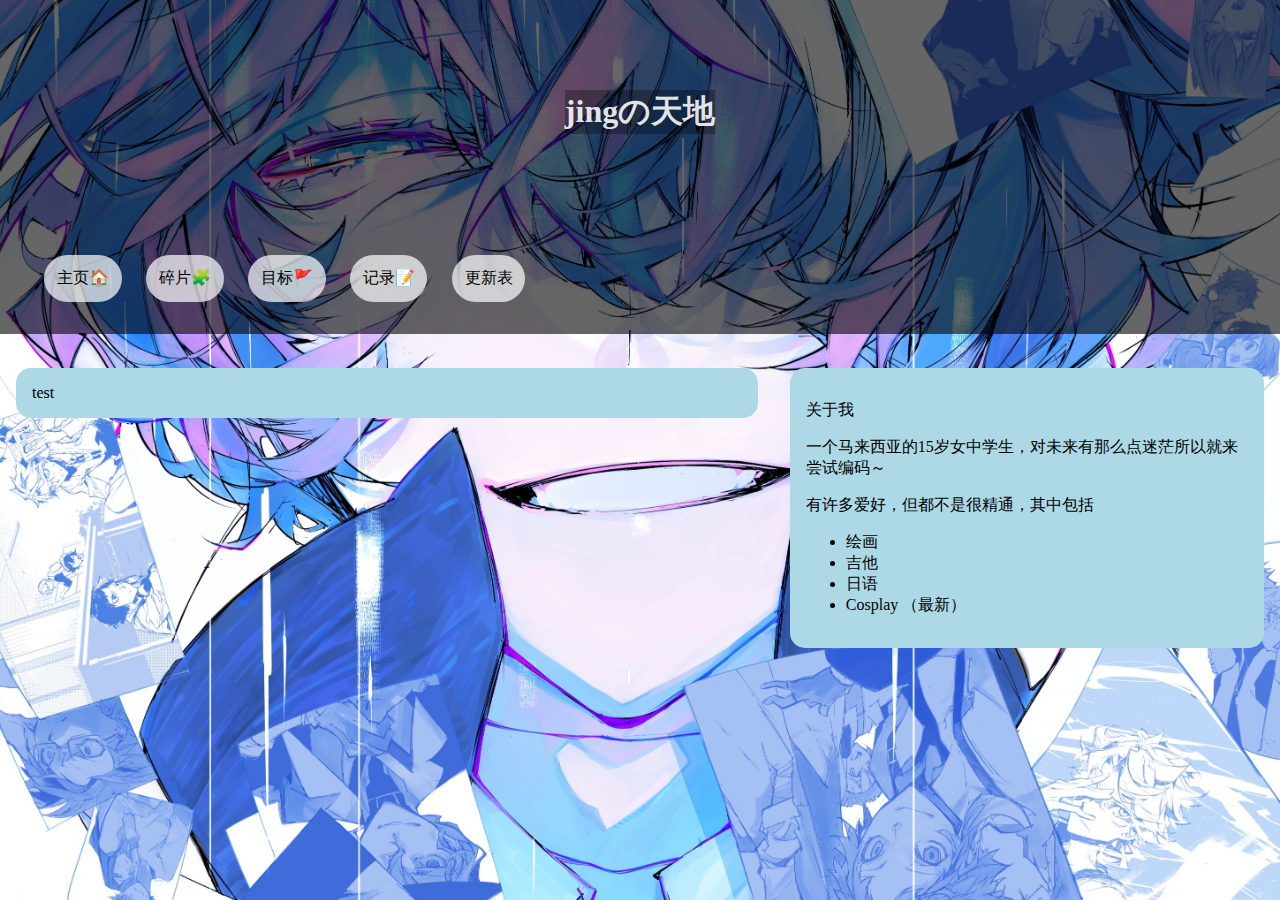
<file: index.html>
<!DOCTYPE html>
<html lang="en">

<head>
	<meta charset="utf-8" />
    <meta name="viewport" content="width=device-width, initial-scale=1.0" />
    <title>JING</title>
    <link href="style.css" rel="stylesheet"/>
</head>

<body>

<div id="header">
	<div class="blacklayer">
		<div>
			<h1 class="title">jingの天地</h1>
		<nav class="nav">
			<a class="nav-item" href="index.html">主页🏠</a> <!--index.html-->
			<a class="nav-item" href="piecepg.html">碎片🧩</a> <!--piecepg-->
			<a class="nav-item" href="goalpg.html">目标🚩</a> <!--goalpg-->
			<a class="nav-item" href="recpg.html">记录📝</a> <!--recpg-->
			<a class="nav-item" href="updatepg.html">更新表</a><!--updatepg-->
		</nav>
		</div>
	</div>
</div>

<br>

<div class="contentcontainer">
	<div class="contentbigparent">
		<div class="contentbig">
			test
		</div>
	</div>
	<div class="contentsmall">
		<p>关于我</p>
		<p>一个马来西亚的15岁女中学生，对未来有那么点迷茫所以就来尝试编码～</p>
		<p>有许多爱好，但都不是很精通，其中包括</p>
		<ul>
			<li>绘画</li>
			<li>吉他</li>
			<li>日语</li>
			<li>Cosplay （最新）</li>
		</ul>
	</div>
</div>

</body>

<footer>
	
</footer>

</html>
</file>
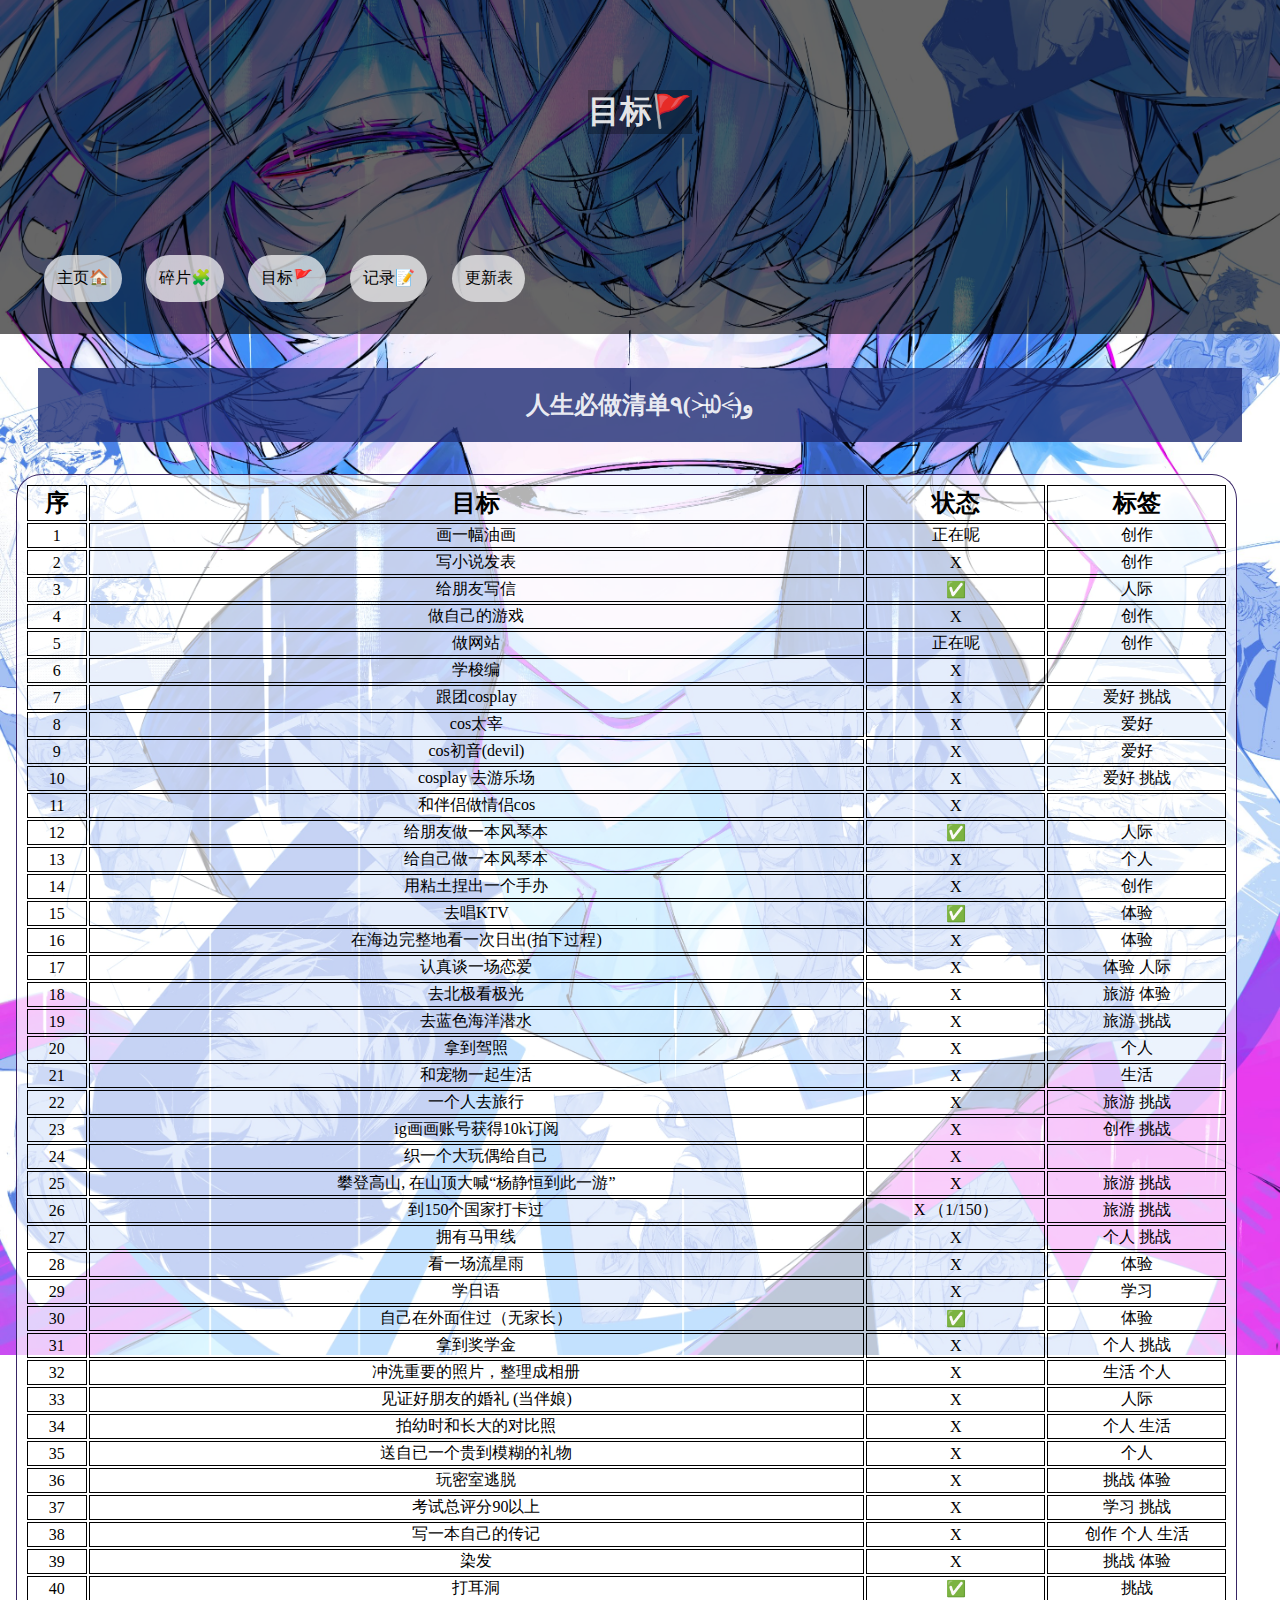
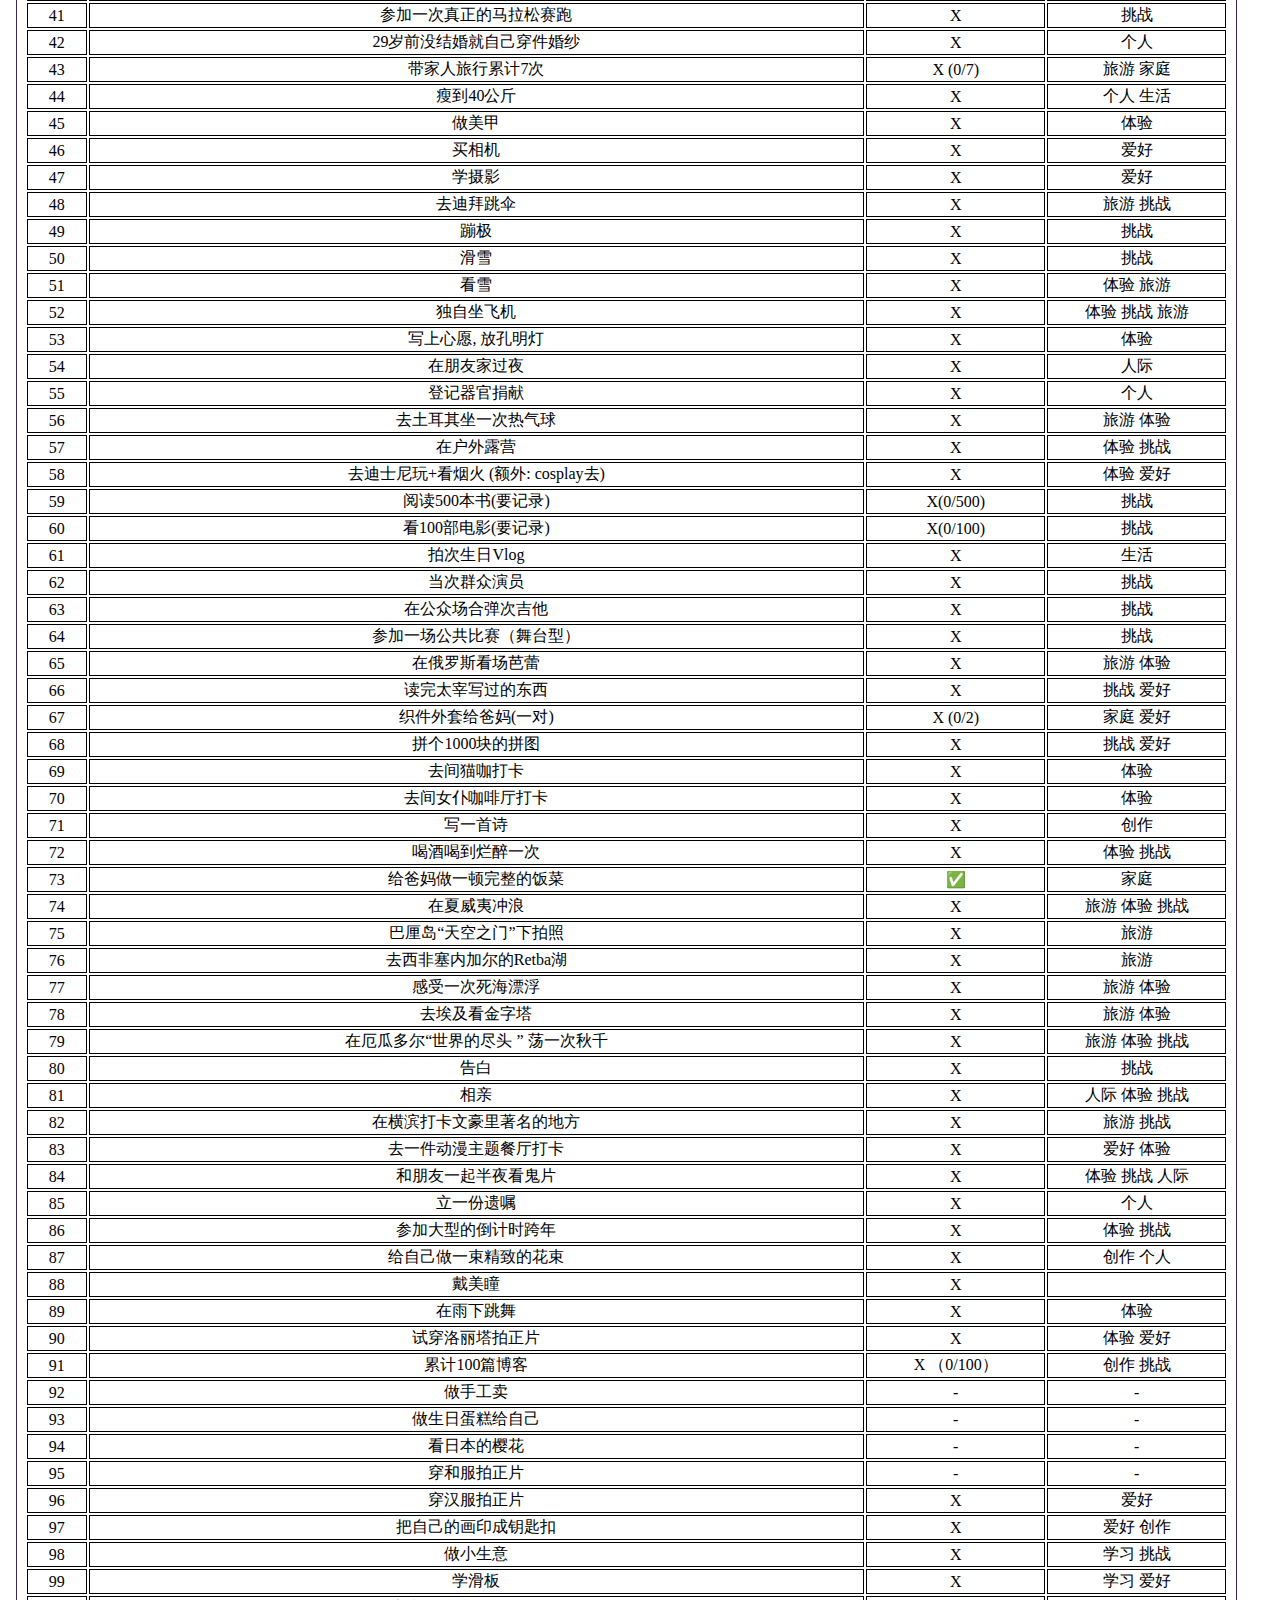
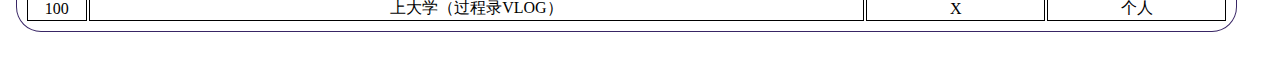
<file: goalpg.html>
<!DOCTYPE html>

<html lang="en">

<head>
	<meta charset="utf-8" />
    <meta name="viewport" content="width=device-width, initial-scale=1.0" />
    <title>JING</title>
    <link href="style.css" rel="stylesheet"/>
</head>

<body>

<div id="header">
	<div class="blacklayer">
		<div>
			<h1 class="title">目标🚩</h1>
		<nav class="nav">
			<a class="nav-item" href="index.html">主页🏠</a> <!--index.html-->
			<a class="nav-item" href="piecepg.html">碎片🧩</a> <!--piecepg-->
			<a class="nav-item" href="goalpg.html">目标🚩</a> <!--goalpg-->
			<a class="nav-item" href="recpg.html">记录📝</a> <!--recpg-->
			<a class="nav-item" href="updatepg.html">更新表</a><!--updatepg-->
		</nav>
		</div>
	</div>
</div>

<br>

<div class="index">
	<div>
		<h2 class="t2" >人生必做清单٩(˃̶͈̀௰˂̶͈́)و</h2>
	</div>
</div>
<div class="post-box table">
	<table>
	  <tr>
	  	<th class="numrow">序</th>
	    <th class="mubiao">目标</th>
	    <th class="zhuangtai">状态</th>
	    <th class="biaoqian">标签</th>
	  </tr>
	  <tr>
	  	<td class="numrow">1</th>
	    <td class="mubiao">画一幅油画</td>
	    <td class="zhuangtai">正在呢</td>
	    <td class="biaoqian">创作</td>
	  </tr>
	  <tr>
	  	<td class="numrow">2</th>
	    <td class="mubiao">写小说发表</td>
	    <td class="zhuangtai">X</td>
	    <td class="biaoqian">创作</td>
	  </tr>
	  <tr>
	  	<td class="numrow">3</th>
	    <td class="mubiao">给朋友写信</td>
	    <td class="zhuangtai">✅</td>
	    <td class="biaoqian">人际</td>
	  </tr>
	  <tr>
	  	<td class="numrow">4</th>
	    <td class="mubiao">做自己的游戏</td>
	    <td class="zhuangtai">X</td>
	    <td class="biaoqian">创作</td>
	  </tr>
	  <tr>
	  	<td class="numrow">5</th>
	    <td class="mubiao">做网站</td>
	    <td class="zhuangtai">正在呢</td>
	    <td class="biaoqian">创作</td>
	  </tr>
	  <tr>
	  	<td class="numrow">6</th>
	    <td class="mubiao">学梭编</th>
	    <td class="zhuangtai">X</th>
	    <td class="biaoqian"></th>
	  </tr>
	  <tr>
	  	<td class="numrow">7</th>
	    <td class="mubiao">跟团cosplay</td>
	    <td class="zhuangtai">X</td>
	    <td class="biaoqian">爱好 挑战</td>
	  </tr>
	  <tr>
	  	<td class="numrow">8</th>
	    <td class="mubiao">cos太宰</td>
	    <td class="zhuangtai">X</td>
	    <td class="biaoqian">爱好</td>
	  </tr>
	  <tr>
	  	<td class="numrow">9</th>
	    <td class="mubiao">cos初音(devil)</td>
	    <td class="zhuangtai">X</td>
	    <td class="biaoqian">爱好</td>
	  </tr>
	  <tr>
	  	<td class="numrow">10</th>
	    <td class="mubiao">cosplay 去游乐场</td>
	    <td class="zhuangtai">X</td>
	    <td class="biaoqian">爱好 挑战</td>
	  </tr>
	  <tr>
	  	<td class="numrow">11</th>
	    <td class="mubiao">和伴侣做情侣cos</td>
	    <td class="zhuangtai">X</td>
	    <td class="biaoqian"></td>
	  </tr>
	  <tr>
	  	<td class="numrow">12</th>
	    <td class="mubiao">给朋友做一本风琴本</th>
	    <td class="zhuangtai">✅</th>
	    <td class="biaoqian">人际</th>
	  </tr>
	  <tr>
	  	<td class="numrow">13</th>
	    <td class="mubiao">给自己做一本风琴本</td>
	    <td class="zhuangtai">X</td>
	    <td class="biaoqian">个人</td>
	  </tr>
	  <tr>
	  	<td class="numrow">14</th>
	    <td class="mubiao">用粘土捏出一个手办</td>
	    <td class="zhuangtai">X</td>
	    <td class="biaoqian">创作</td>
	  </tr>
	  <tr>
	  	<td class="numrow">15</th>
	    <td class="mubiao">去唱KTV</td>
	    <td class="zhuangtai">✅</td>
	    <td class="biaoqian">体验</td>
	  </tr>
	  <tr>
	  	<td class="numrow">16</th>
	    <td class="mubiao">在海边完整地看一次日出(拍下过程)</td>
	    <td class="zhuangtai">X</td>
	    <td class="biaoqian">体验</td>
	  </tr>
	  <tr>
	  	<td class="numrow">17</th>
	    <td class="mubiao">认真谈一场恋爱</td>
	    <td class="zhuangtai">X</td>
	    <td class="biaoqian">体验 人际</td>
	  </tr>
	  <tr>
	  	<td class="numrow">18</th>
	    <td class="mubiao">去北极看极光</th>
	    <td class="zhuangtai">X</th>
	    <td class="biaoqian">旅游 体验</th>
	  </tr>
	  <tr>
	  	<td class="numrow">19</th>
	    <td class="mubiao">去蓝色海洋潜水</td>
	    <td class="zhuangtai">X</td>
	    <td class="biaoqian">旅游 挑战</td>
	  </tr>
	  <tr>
	  	<td class="numrow">20</th>
	    <td class="mubiao">拿到驾照</td>
	    <td class="zhuangtai">X</td>
	    <td class="biaoqian">个人</td>
	  </tr>
	  <tr>
	  	<td class="numrow">21</th>
	    <td class="mubiao">和宠物一起生活</td>
	    <td class="zhuangtai">X</td>
	    <td class="biaoqian">生活</td>
	  </tr>
	  <tr>
	  	<td class="numrow">22</th>
	    <td class="mubiao">一个人去旅行</td>
	    <td class="zhuangtai">X</td>
	    <td class="biaoqian">旅游 挑战</td>
	  </tr>
	  <tr>
	  	<td class="numrow">23</th>
	    <td class="mubiao">ig画画账号获得10k订阅</td>
	    <td class="zhuangtai">X</td>
	    <td class="biaoqian">创作 挑战</td>
	  </tr>
	  <tr>
	  	<td class="numrow">24</th>
	    <td class="mubiao">织一个大玩偶给自己</th>
	    <td class="zhuangtai">X</th>
	    <td class="biaoqian"></th>
	  </tr>
	  <tr>
	  	<td class="numrow">25</th>
	    <td class="mubiao">攀登高山, 在山顶大喊“杨静恒到此一游”</td>
	    <td class="zhuangtai">X</td>
	    <td class="biaoqian">旅游 挑战</td>
	  </tr>
	  <tr>
	  	<td class="numrow">26</th>
	    <td class="mubiao">到150个国家打卡过</td>
	    <td class="zhuangtai">X （1/150）</td>
	    <td class="biaoqian">旅游 挑战</td>
	  </tr>
	  <tr>
	  	<td class="numrow">27</th>
	    <td class="mubiao">拥有马甲线</td>
	    <td class="zhuangtai">X</td>
	    <td class="biaoqian">个人 挑战</td>
	  </tr>
	  <tr>
	  	<td class="numrow">28</th>
	    <td class="mubiao">看一场流星雨</td>
	    <td class="zhuangtai">X</td>
	    <td class="biaoqian">体验</td>
	  </tr>
	  <tr>
	  	<td class="numrow">29</th>
	    <td class="mubiao">学日语</td>
	    <td class="zhuangtai">X</td>
	    <td class="biaoqian">学习</td>
	  </tr>
	  <tr>
	  	<td class="numrow">30</th>
	    <td class="mubiao">自己在外面住过（无家长）</th>
	    <td class="zhuangtai">✅</th>
	    <td class="biaoqian">体验</th>
	  </tr>
	  <tr>
	  	<td class="numrow">31</th>
	    <td class="mubiao">拿到奖学金</td>
	    <td class="zhuangtai">X</td>
	    <td class="biaoqian">个人 挑战</td>
	  </tr>
	  <tr>
	  	<td class="numrow">32</th>
	    <td class="mubiao">冲洗重要的照片，整理成相册</td>
	    <td class="zhuangtai">X</td>
	    <td class="biaoqian">生活 个人</td>
	  </tr>
	  <tr>
	  	<td class="numrow">33</th>
	    <td class="mubiao">见证好朋友的婚礼 (当伴娘)</td>
	    <td class="zhuangtai">X</td>
	    <td class="biaoqian">人际</td>
	  </tr>
	  <tr>
	  	<td class="numrow">34</th>
	    <td class="mubiao">拍幼时和长大的对比照</td>
	    <td class="zhuangtai">X</td>
	    <td class="biaoqian">个人 生活</td>
	  </tr>
	  <tr>
	  	<td class="numrow">35</th>
	    <td class="mubiao">送自已一个贵到模糊的礼物</td>
	    <td class="zhuangtai">X</td>
	    <td class="biaoqian">个人</td>
	  </tr>
	  <tr>
	  	<td class="numrow">36</th>
	    <td class="mubiao">玩密室逃脱</th>
	    <td class="zhuangtai">X</th>
	    <td class="biaoqian">挑战 体验</th>
	  </tr>
	  <tr>
	  	<td class="numrow">37</th>
	    <td class="mubiao">考试总评分90以上</td>
	    <td class="zhuangtai">X</td>
	    <td class="biaoqian">学习 挑战</td>
	  </tr>
	  <tr>
	  	<td class="numrow">38</th>
	    <td class="mubiao">写一本自己的传记</td>
	    <td class="zhuangtai">X</td>
	    <td class="biaoqian">创作 个人 生活</td>
	  </tr>
	  <tr>
	  	<td class="numrow">39</th>
	    <td class="mubiao">染发</td>
	    <td class="zhuangtai">X</td>
	    <td class="biaoqian">挑战 体验</td>
	  </tr>
	  <tr>
	  	<td class="numrow">40</th>
	    <td class="mubiao">打耳洞</td>
	    <td class="zhuangtai">✅</td>
	    <td class="biaoqian">挑战</td>
	  </tr>
	  <tr>
	  	<td class="numrow">41</th>
	    <td class="mubiao">参加一次真正的马拉松赛跑</td>
	    <td class="zhuangtai">X</td>
	    <td class="biaoqian">挑战</td>
	  </tr>
	  <tr>
	  	<td class="numrow">42</th>
	    <td class="mubiao">29岁前没结婚就自己穿件婚纱</td>
	    <td class="zhuangtai">X</td>
	    <td class="biaoqian">个人</td>
	  </tr>
	  <tr>
	  	<td class="numrow">43</th>
	    <td class="mubiao">带家人旅行累计7次</td>
	    <td class="zhuangtai">X (0/7)</td>
	    <td class="biaoqian">旅游 家庭</td>
	  </tr>
	  <tr>
	  	<td class="numrow">44</th>
	    <td class="mubiao">瘦到40公斤</td>
	    <td class="zhuangtai">X</td>
	    <td class="biaoqian">个人 生活</td>
	  </tr>
	  <tr>
	  	<td class="numrow">45</th>
	    <td class="mubiao">做美甲</td>
	    <td class="zhuangtai">X</td>
	    <td class="biaoqian">体验</td>
	  </tr>
	  <tr>
	  	<td class="numrow">46</th>
	    <td class="mubiao">买相机</th>
	    <td class="zhuangtai">X</th>
	    <td class="biaoqian">爱好</th>
	  </tr>
	  <tr>
	  	<td class="numrow">47</th>
	    <td class="mubiao">学摄影</td>
	    <td class="zhuangtai">X</td>
	    <td class="biaoqian">爱好</td>
	  </tr>
	  <tr>
	  	<td class="numrow">48</th>
	    <td class="mubiao">去迪拜跳伞</td>
	    <td class="zhuangtai">X</td>
	    <td class="biaoqian">旅游 挑战</td>
	  </tr>
	  <tr>
	  	<td class="numrow">49</th>
	    <td class="mubiao">蹦极</td>
	    <td class="zhuangtai">X</td>
	    <td class="biaoqian">挑战</td>
	  </tr>
	  <tr>
	  	<td class="numrow">50</th>
	    <td class="mubiao">滑雪</td>
	    <td class="zhuangtai">X</td>
	    <td class="biaoqian">挑战</td>
	  </tr>
	  <tr>
	  	<td class="numrow">51</th>
	    <td class="mubiao">看雪</td>
	    <td class="zhuangtai">X</td>
	    <td class="biaoqian">体验 旅游</td>
	  </tr>
	  <tr>
	  	<td class="numrow">52</th>
	    <td class="mubiao">独自坐飞机</th>
	    <td class="zhuangtai">X</th>
	    <td class="biaoqian">体验 挑战 旅游</th>
	  </tr>
	  <tr>
	  	<td class="numrow">53</th>
	    <td class="mubiao">写上心愿, 放孔明灯</td>
	    <td class="zhuangtai">X</td>
	    <td class="biaoqian">体验</td>
	  </tr>
	  <tr>
	  	<td class="numrow">54</th>
	    <td class="mubiao">在朋友家过夜</td>
	    <td class="zhuangtai">X</td>
	    <td class="biaoqian">人际</td>
	  </tr>
	  <tr>
	  	<td class="numrow">55</th>
	    <td class="mubiao">登记器官捐献</td>
	    <td class="zhuangtai">X</td>
	    <td class="biaoqian">个人</td>
	  </tr>
	  <tr>
	  	<td class="numrow">56</th>
	    <td class="mubiao">去土耳其坐一次热气球</td>
	    <td class="zhuangtai">X</td>
	    <td class="biaoqian">旅游 体验</td>
	  </tr>
	  <tr>
	  	<td class="numrow">57</th>
	    <td class="mubiao">在户外露营</td>
	    <td class="zhuangtai">X</td>
	    <td class="biaoqian">体验 挑战</td>
	  </tr>
	  <tr>
	  	<td class="numrow">58</th>
	    <td class="mubiao">去迪士尼玩+看烟火 (额外: cosplay去)</th>
	    <td class="zhuangtai">X</th>
	    <td class="biaoqian">体验 爱好</th>
	  </tr>
	  <tr>
	  	<td class="numrow">59</th>
	    <td class="mubiao">阅读500本书(要记录)</td>
	    <td class="zhuangtai">X(0/500)</td>
	    <td class="biaoqian">挑战</td>
	  </tr>
	  <tr>
	  	<td class="numrow">60</th>
	    <td class="mubiao">看100部电影(要记录)</td>
	    <td class="zhuangtai">X(0/100)</td>
	    <td class="biaoqian">挑战</td>
	  </tr>
	  <tr>
	  	<td class="numrow">61</th>
	    <td class="mubiao">拍次生日Vlog</td>
	    <td class="zhuangtai">X</td>
	    <td class="biaoqian">生活</td>
	  </tr>
	  <tr>
	  	<td class="numrow">62</th>
	    <td class="mubiao">当次群众演员</td>
	    <td class="zhuangtai">X</td>
	    <td class="biaoqian">挑战</td>
	  </tr>
	  <tr>
	  	<td class="numrow">63</th>
	    <td class="mubiao">在公众场合弹次吉他</td>
	    <td class="zhuangtai">X</td>
	    <td class="biaoqian">挑战</td>
	  </tr>
	  <tr>
	  	<td class="numrow">64</th>
	    <td class="mubiao">参加一场公共比赛（舞台型） </th>
	    <td class="zhuangtai">X</th>
	    <td class="biaoqian">挑战</th>
	  </tr>
	  <tr>
	  	<td class="numrow">65</th>
	    <td class="mubiao">在俄罗斯看场芭蕾</td>
	    <td class="zhuangtai">X</td>
	    <td class="biaoqian">旅游 体验</td>
	  </tr>
	  <tr>
	  	<td class="numrow">66</th>
	    <td class="mubiao">读完太宰写过的东西</td>
	    <td class="zhuangtai">X</td>
	    <td class="biaoqian">挑战 爱好</td>
	  </tr>
	  <tr>
	  	<td class="numrow">67</th>
	    <td class="mubiao">织件外套给爸妈(一对)</td>
	    <td class="zhuangtai">X (0/2)</td>
	    <td class="biaoqian">家庭 爱好</td>
	  </tr>
	  <tr>
	  	<td class="numrow">68</th>
	    <td class="mubiao">拼个1000块的拼图</td>
	    <td class="zhuangtai">X</td>
	    <td class="biaoqian">挑战 爱好</td>
	  </tr>
	  <tr>
	  	<td class="numrow">69</th>
	    <td class="mubiao">去间猫咖打卡</td>
	    <td class="zhuangtai">X</td>
	    <td class="biaoqian">体验</td>
	  </tr>
	  <tr>
	  	<td class="numrow">70</th>
	    <td class="mubiao">去间女仆咖啡厅打卡</th>
	    <td class="zhuangtai">X</th>
	    <td class="biaoqian">体验</th>
	  </tr>
	  <tr>
	  	<td class="numrow">71</th>
	    <td class="mubiao">写一首诗 </td>
	    <td class="zhuangtai">X</td>
	    <td class="biaoqian">创作</td>
	  </tr>
	  <tr>
	  	<td class="numrow">72</th>
	    <td class="mubiao">喝酒喝到烂醉一次</td>
	    <td class="zhuangtai">X</td>
	    <td class="biaoqian">体验 挑战</td>
	  </tr>
	  <tr>
	  	<td class="numrow">73</th>
	    <td class="mubiao">给爸妈做一顿完整的饭菜</td>
	    <td class="zhuangtai">✅</td>
	    <td class="biaoqian">家庭</td>
	  </tr>
	  <tr>
	  	<td class="numrow">74</th>
	    <td class="mubiao">在夏威夷冲浪</td>
	    <td class="zhuangtai">X</td>
	    <td class="biaoqian">旅游 体验 挑战</td>
	  </tr>
	  <tr>
	  	<td class="numrow">75</th>
	    <td class="mubiao">巴厘岛“天空之门”下拍照</td>
	    <td class="zhuangtai">X</td>
	    <td class="biaoqian">旅游</td>
	  </tr>
	  <tr>
	  	<td class="numrow">76</th>
	    <td class="mubiao">去西非塞内加尔的Retba湖</th>
	    <td class="zhuangtai">X</th>
	    <td class="biaoqian">旅游</th>
	  </tr>
	  <tr>
	  	<td class="numrow">77</th>
	    <td class="mubiao">感受一次死海漂浮</td>
	    <td class="zhuangtai">X</td>
	    <td class="biaoqian">旅游 体验</td>
	  </tr>
	  <tr>
	  	<td class="numrow">78</th>
	    <td class="mubiao">去埃及看金字塔</td>
	    <td class="zhuangtai">X</td>
	    <td class="biaoqian">旅游 体验</td>
	  </tr>
	  <tr>
	  	<td class="numrow">79</th>
	    <td class="mubiao">在厄瓜多尔“世界的尽头 ” 荡一次秋千</td>
	    <td class="zhuangtai">X</td>
	    <td class="biaoqian">旅游 体验 挑战</td>
	  </tr>
	  <tr>
	  	<td class="numrow">80</th>
	    <td class="mubiao">告白</td>
	    <td class="zhuangtai">X</td>
	    <td class="biaoqian">挑战</td>
	  </tr>
	  <tr>
	  	<td class="numrow">81</th>
	    <td class="mubiao">相亲</td>
	    <td class="zhuangtai">X</td>
	    <td class="biaoqian">人际 体验 挑战</td>
	  </tr>
	  <tr>
	  	<td class="numrow">82</th>
	    <td class="mubiao">在横滨打卡文豪里著名的地方</td>
	    <td class="zhuangtai">X</td>
	    <td class="biaoqian">旅游 挑战</td>
	  </tr>
	  <tr>
	  	<td class="numrow">83</th>
	    <td class="mubiao">去一件动漫主题餐厅打卡</td>
	    <td class="zhuangtai">X</td>
	    <td class="biaoqian">爱好 体验</td>
	  </tr>
	  <tr>
	  	<td class="numrow">84</th>
	    <td class="mubiao">和朋友一起半夜看鬼片</td>
	    <td class="zhuangtai">X</td>
	    <td class="biaoqian">体验 挑战 人际</td>
	  </tr>
	  <tr>
	  	<td class="numrow">85</th>
	    <td class="mubiao">立一份遗嘱</td>
	    <td class="zhuangtai">X</td>
	    <td class="biaoqian">个人</td>
	  </tr>
	  <tr>
	  	<td class="numrow">86</th>
	    <td class="mubiao">参加大型的倒计时跨年</th>
	    <td class="zhuangtai">X</th>
	    <td class="biaoqian">体验 挑战</th>
	  </tr>
	  <tr>
	  	<td class="numrow">87</th>
	    <td class="mubiao">给自己做一束精致的花束</td>
	    <td class="zhuangtai">X</td>
	    <td class="biaoqian">创作 个人</td>
	  </tr>
	  <tr>
	  	<td class="numrow">88</th>
	    <td class="mubiao">戴美瞳</td>
	    <td class="zhuangtai">X</td>
	    <td class="biaoqian"></td>
	  </tr>
	  <tr>
	  	<td class="numrow">89</th>
	    <td class="mubiao">在雨下跳舞</td>
	    <td class="zhuangtai">X</td>
	    <td class="biaoqian">体验</td>
	  </tr>
	  <tr>
	  	<td class="numrow">90</th>
	    <td class="mubiao">试穿洛丽塔拍正片</td>
	    <td class="zhuangtai">X</td>
	    <td class="biaoqian">体验 爱好</td>
	  </tr>
	  <tr>
	  	<td class="numrow">91</th>
	    <td class="mubiao">累计100篇博客</td>
	    <td class="zhuangtai">X （0/100）</td>
	    <td class="biaoqian">创作 挑战</td>
	  </tr>
	  <tr>
	  	<td class="numrow">92</th>
	    <td class="mubiao">做手工卖</th>
	    <td class="zhuangtai">-</th>
	    <td class="biaoqian">-</th>
	  </tr>
	  <tr>
	  	<td class="numrow">93</th>
	    <td class="mubiao">做生日蛋糕给自己</td>
	    <td class="zhuangtai">-</td>
	    <td class="biaoqian">-</td>
	  </tr>
	  <tr>
	  	<td class="numrow">94</th>
	    <td class="mubiao">看日本的樱花</td>
	    <td class="zhuangtai">-</td>
	    <td class="biaoqian">-</td>
	  </tr>
	  <tr>
	  	<td class="numrow">95</th>
	    <td class="mubiao">穿和服拍正片</td>
	    <td class="zhuangtai">-</td>
	    <td class="biaoqian">-</td>
	  </tr>
	  <tr>
	  	<td class="numrow">96</th>
	    <td class="mubiao">穿汉服拍正片</td>
	    <td class="zhuangtai">X</td>
	    <td class="biaoqian">爱好</td>
	  </tr>
	  <tr>
	  	<td class="numrow">97</th>
	    <td class="mubiao">把自己的画印成钥匙扣</td>
	    <td class="zhuangtai">X</td>
	    <td class="biaoqian">爱好 创作</td>
	  </tr>
	  <tr>
	  	<td class="numrow">98</th>
	    <td class="mubiao">做小生意</th>
	    <td class="zhuangtai">X</th>
	    <td class="biaoqian">学习 挑战</th>
	  </tr>
	  <tr>
	  	<td class="numrow">99</th>
	    <td class="mubiao">学滑板</td>
	    <td class="zhuangtai">X</td>
	    <td class="biaoqian">学习 爱好</td>
	  </tr>
	  <tr>
	  	<td class="numrow">100</th>
	    <td class="mubiao">上大学（过程录VLOG）</td>
	    <td class="zhuangtai">X</td>
	    <td class="biaoqian">个人</td>
	  </tr>
	</table>
</div>

</body>

<footer>
	
</footer>

</html>
</file>
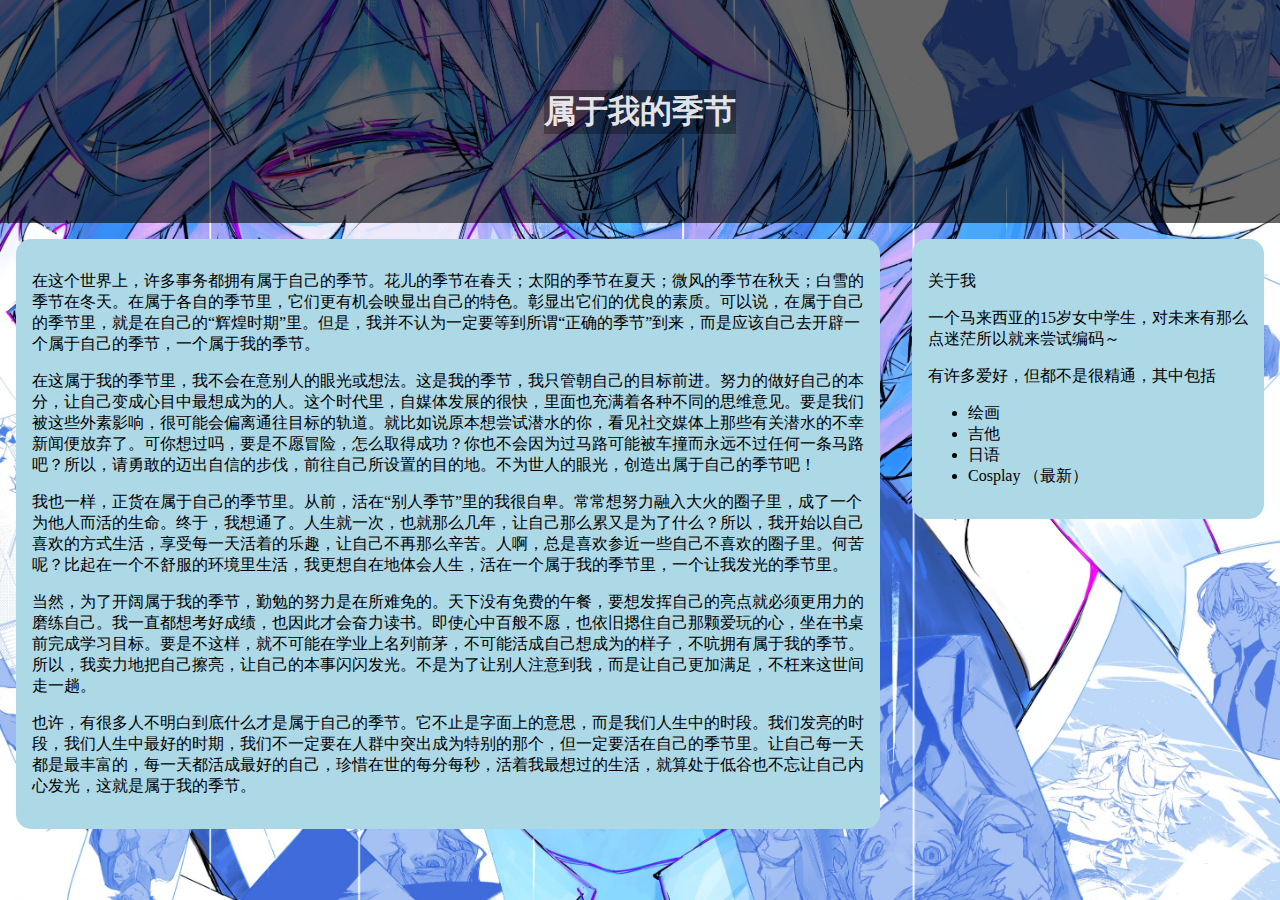
<file: sywdjj_sp.html>
<!DOCTYPE html>

<html lang="en">

<head>
	<meta charset="utf-8" />
    <meta name="viewport" content="width=device-width, initial-scale=1.0" />
    <title>JING</title>
    <link href="style.css" rel="stylesheet"/>
</head>

<body>

<div id="header">
	<div class="blacklayer">
		<div>
			<h1 class="title">属于我的季节</h1>
		</div>
	</div>
</div>

<div class="contentcontainer">
	<div class="contentbigparent">
		<div class="contentbig">
		<p>在这个世界上，许多事务都拥有属于自己的季节。花儿的季节在春天；太阳的季节在夏天；微风的季节在秋天；白雪的季节在冬天。在属于各自的季节里，它们更有机会映显出自己的特色。彰显出它们的优良的素质。可以说，在属于自己的季节里，就是在自己的“辉煌时期”里。但是，我并不认为一定要等到所谓“正确的季节”到来，而是应该自己去开辟一个属于自己的季节，一个属于我的季节。</p>
		<p>在这属于我的季节里，我不会在意别人的眼光或想法。这是我的季节，我只管朝自己的目标前进。努力的做好自己的本分，让自己变成心目中最想成为的人。这个时代里，自媒体发展的很快，里面也充满着各种不同的思维意见。要是我们被这些外素影响，很可能会偏离通往目标的轨道。就比如说原本想尝试潜水的你，看见社交媒体上那些有关潜水的不幸新闻便放弃了。可你想过吗，要是不愿冒险，怎么取得成功？你也不会因为过马路可能被车撞而永远不过任何一条马路吧？所以，请勇敢的迈出自信的步伐，前往自己所设置的目的地。不为世人的眼光，创造出属于自己的季节吧！</p>
		<p>我也一样，正货在属于自己的季节里。从前，活在“别人季节”里的我很自卑。常常想努力融入大火的圈子里，成了一个为他人而活的生命。终于，我想通了。人生就一次，也就那么几年，让自己那么累又是为了什么？所以，我开始以自己喜欢的方式生活，享受每一天活着的乐趣，让自己不再那么辛苦。人啊，总是喜欢参近一些自己不喜欢的圈子里。何苦呢？比起在一个不舒服的环境里生活，我更想自在地体会人生，活在一个属于我的季节里，一个让我发光的季节里。</p>
		<p>当然，为了开阔属于我的季节，勤勉的努力是在所难免的。天下没有免费的午餐，要想发挥自己的亮点就必须更用力的磨练自己。我一直都想考好成绩，也因此才会奋力读书。即使心中百般不愿，也依旧摁住自己那颗爱玩的心，坐在书桌前完成学习目标。要是不这样，就不可能在学业上名列前茅，不可能活成自己想成为的样子，不吭拥有属于我的季节。所以，我卖力地把自己擦亮，让自己的本事闪闪发光。不是为了让别人注意到我，而是让自己更加满足，不枉来这世间走一趟。</p>
		<p>也许，有很多人不明白到底什么才是属于自己的季节。它不止是字面上的意思，而是我们人生中的时段。我们发亮的时段，我们人生中最好的时期，我们不一定要在人群中突出成为特别的那个，但一定要活在自己的季节里。让自己每一天都是最丰富的，每一天都活成最好的自己，珍惜在世的每分每秒，活着我最想过的生活，就算处于低谷也不忘让自己内心发光，这就是属于我的季节。</p>
		</div>
	</div>
	<div class="contentsmallparent">
		<div class="contentsmall">
			<p>关于我</p>
		<p>一个马来西亚的15岁女中学生，对未来有那么点迷茫所以就来尝试编码～</p>
		<p>有许多爱好，但都不是很精通，其中包括</p>
		<ul>
			<li>绘画</li>
			<li>吉他</li>
			<li>日语</li>
			<li>Cosplay （最新）</li>
		</ul>
		</div>
	</div>
</div>

		
</div>
</file>
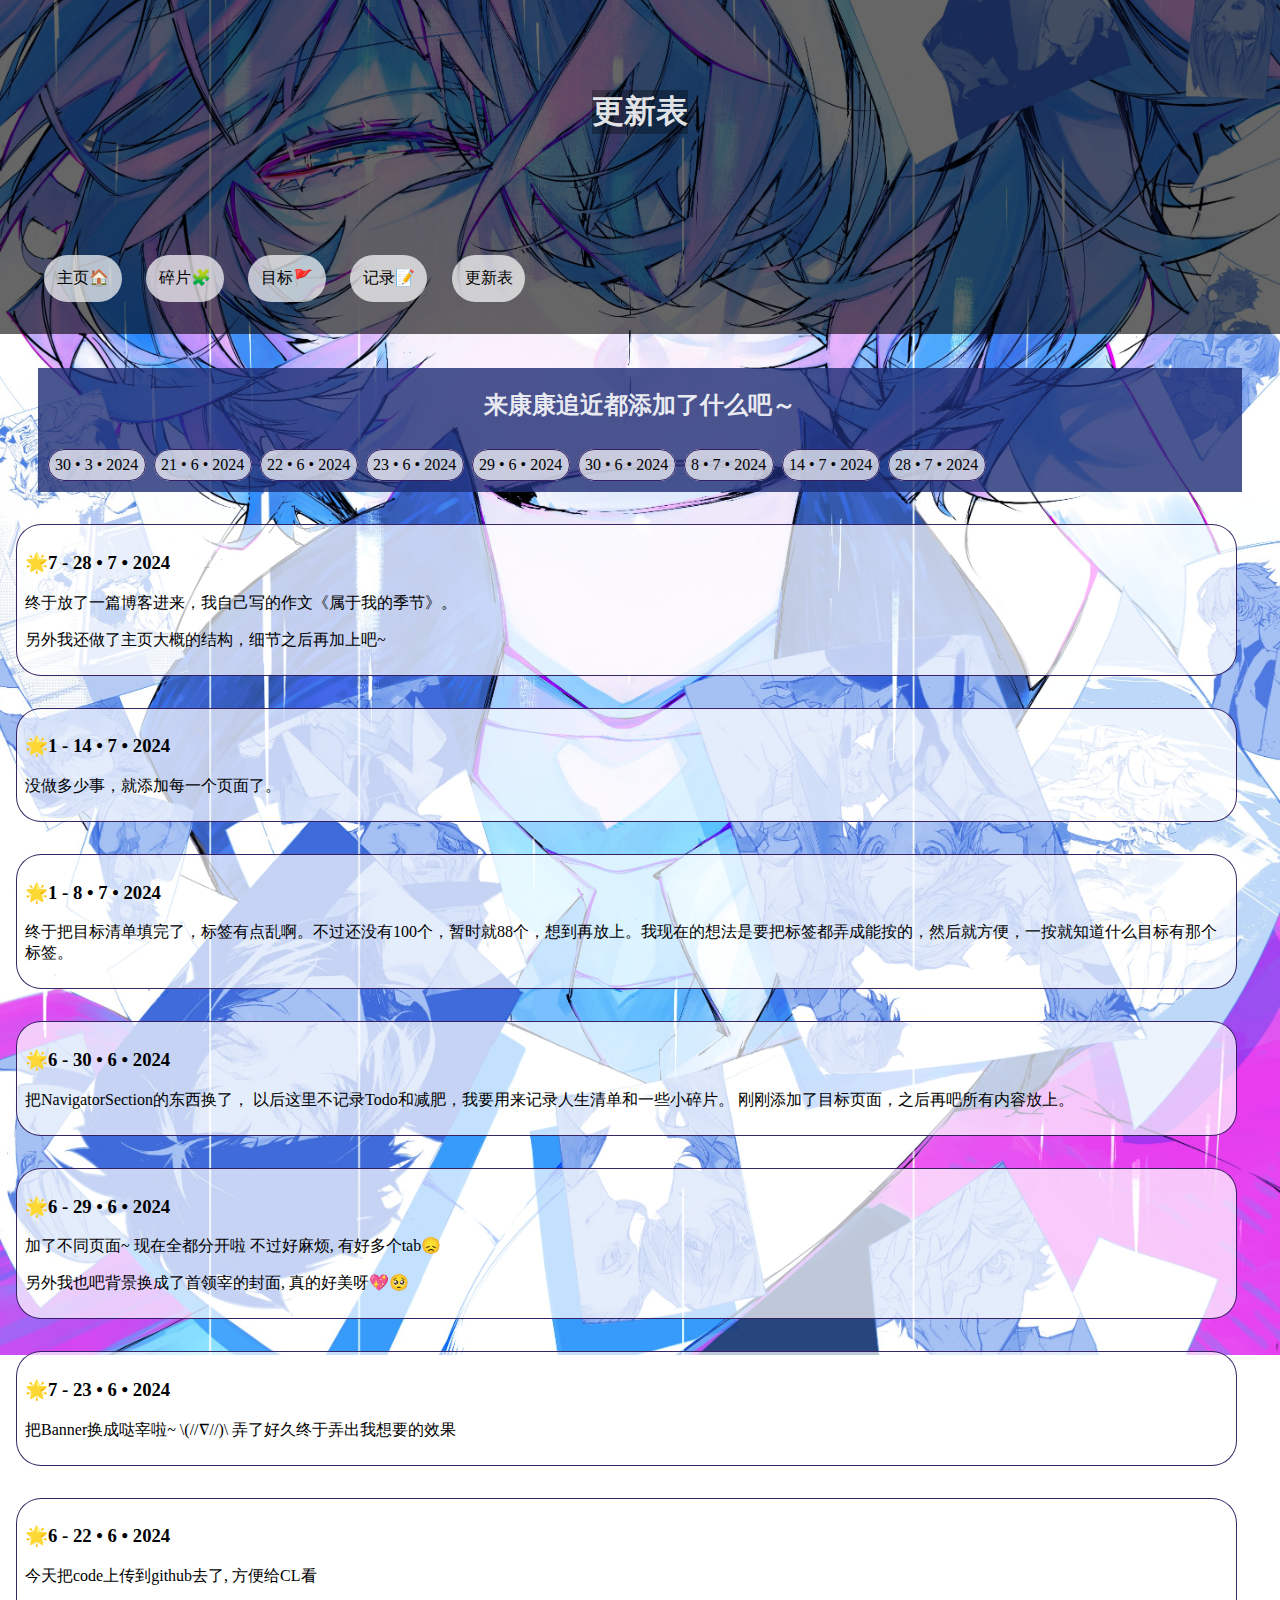
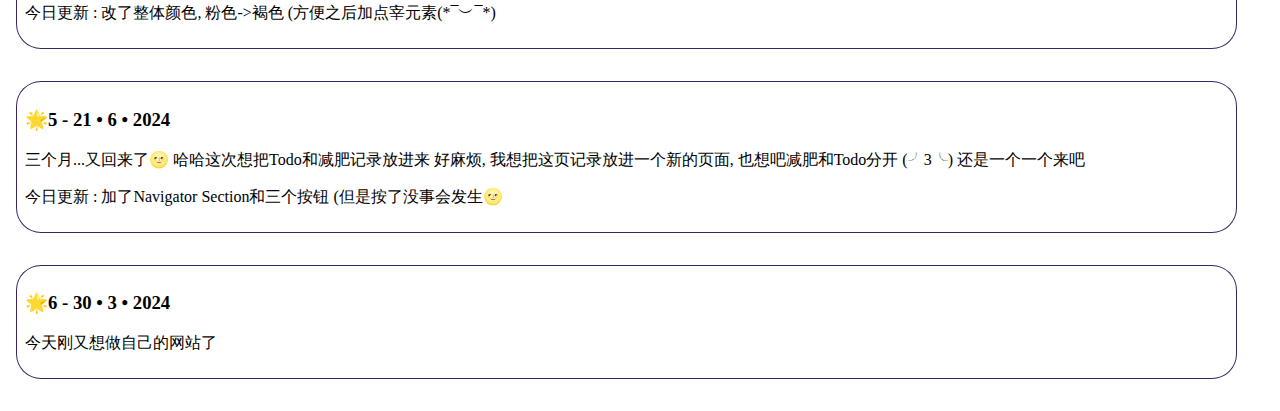
<file: updatepg.html>
<!DOCTYPE html>

<html lang="en">

<head>
	<meta charset="utf-8" />
    <meta name="viewport" content="width=device-width, initial-scale=1.0" />
    <title>JING</title>
    <link href="style.css" rel="stylesheet"/>
</head>

<body>
 
<div id="header">
	<div class="blacklayer">
		<div>
			<h1 class="title">更新表</h1>
		<nav class="nav">
			<a class="nav-item" href="index.html">主页🏠</a> <!--index.html-->
			<a class="nav-item" href="piecepg.html">碎片🧩</a> <!--piecepg-->
			<a class="nav-item" href="goalpg.html">目标🚩</a> <!--goalpg-->
			<a class="nav-item" href="recpg.html">记录📝</a> <!--recpg-->
			<a class="nav-item" href="updatepg.html">更新表</a><!--updatepg-->
		</nav>
		</div>
	</div>
</div>

<br>

<div class="index">
	<div>
		<h2 class="t2" >来康康追近都添加了什么吧～</h2>
	</div>
		
	<div class="indexcontext">
		<p><a class="notlink" href="#30032024">30 • 3 • 2024</a></p>
		<p><a class="notlink" href="#21062024">21 • 6 • 2024</a></p>
		<p><a class="notlink" href="#22062024">22 • 6 • 2024</a></p>
		<p><a class="notlink" href="#23062024">23 • 6 • 2024</a></p>
		<p><a class="notlink" href="#29062024">29 • 6 • 2024</a></p>
		<p><a class="notlink" href="#30062024">30 • 6 • 2024</a></p>
		<p><a class="notlink" href="#08072024">8 • 7 • 2024</a></p>
		<p><a class="notlink" href="#14072024">14 • 7 • 2024</a></p>
		<p><a class="notlink" href="#28072024">28 • 7 • 2024</a></p>
	</div>
</div>

<div>
	<section class="post-box">
		<h3 id="14072024">🌟7 - 28 • 7 • 2024</h3>
		<p>终于放了一篇博客进来，我自己写的作文《属于我的季节》。</p>
		<p>另外我还做了主页大概的结构，细节之后再加上吧~</p>
	</section>
	<section class="post-box">
		<h3 id="14072024">🌟1 - 14 • 7 • 2024</h3>
		<p>没做多少事，就添加每一个页面了。</p>
	</section>
	<section class="post-box">
		<h3 id="08072024">🌟1 - 8 • 7 • 2024</h3>
		<p>终于把目标清单填完了，标签有点乱啊。不过还没有100个，暂时就88个，想到再放上。我现在的想法是要把标签都弄成能按的，然后就方便，一按就知道什么目标有那个标签。</p>
	</section>
	<section class="post-box">
		<h3 id="30062024">🌟6 - 30 • 6 • 2024</h3>
		<p>把NavigatorSection的东西换了， 以后这里不记录Todo和减肥，我要用来记录人生清单和一些小碎片。 刚刚添加了目标页面，之后再吧所有内容放上。</p>
	</section>
	<section class="post-box">
		<h3 id="29062024">🌟6 - 29 • 6 • 2024</h3>
		<p>加了不同页面~ 现在全都分开啦
			不过好麻烦, 有好多个tab😞</p>
		<p>另外我也吧背景换成了首领宰的封面, 真的好美呀💖🥺</p>
	</section>
	<section class="post-box">
		<h3 id="23062024">🌟7 - 23 • 6 • 2024</h3>
		<p>把Banner换成哒宰啦~ \(//∇//)\ 弄了好久终于弄出我想要的效果</p>
	</section>
	<section class="post-box">
		<h3 id="22062024">🌟6 - 22 • 6 • 2024</h3>
		<p>今天把code上传到github去了, 方便给CL看</p>
		<p>今日更新 : 改了整体颜色, 粉色->褐色 (方便之后加点宰元素(*¯︶¯*)</p>
	</section>
	<section class="post-box">
		<h3 id="21062024">🌟5 - 21 • 6 • 2024</h3>
		<p>三个月...又回来了🌝 哈哈这次想把Todo和减肥记录放进来  好麻烦, 我想把这页记录放进一个新的页面, 也想吧减肥和Todo分开 (╯3╰) 还是一个一个来吧</p>
		<p>今日更新 : 加了Navigator Section和三个按钮 (但是按了没事会发生🌝</p>
	</section>
	<section class="post-box">
		<h3 id="30032024">🌟6 - 30 • 3 • 2024</h3>
		<p>今天刚又想做自己的网站了</p>
	</section>
</div>	

</body>

<footer>
	
</footer>

</html>
</file>
<file: style.css>
body {
/*	background-color: #FFF5E4;*/
	line-height: inherit;
	margin: 0;

	background-image: url(BeastZAI.jpg);
	background-position: center;
	background-size: cover;
	background-attachment: fixed;
	background-repeat: no-repeat;
}

#header {
	text-align: center;
	color: rgba(255, 255, 255, 0.9);
}

.title{
	display: inline-block;
	margin:7%;
	background-color: rgb(0, 0, 0, 0.3) ;
}

.blacklayer {
	background-color:rgb(0, 0, 0, 0.6) ;
}

.nav {
	display: flex;
	padding: 2rem;
}

.nav-item {
	margin:0 1% 0 1%;
	padding: 0.8rem;
	background-color: rgba(255, 255, 255, 0.7);
	border-radius: 25px;
	border: solid 1px gba(29, 44, 115, 0.8);
	text-align: center;
	text-decoration: none;
	color: black;

	transition-duration: 0.3s;
  	cursor: pointer;
}

.nav-item:hover {
  color:ghostwhite;
  background-color: rgba(29, 44, 115, 0.8);
}


.index{
	margin-left: 3%;
	margin-right: 3%;
	background-color: rgba(29, 44, 115, 0.8);;
	padding: 0.08rem;
	margin-top: 1rem;
}

.t2{
	text-align: center;
	color: rgba(255, 255, 255, 0.9);
}

.indexcontext {
	margin-left: 0.5rem;
	margin-right: 0.5rem;
	display: flex;
}

.notlink {
	text-decoration: none;
	color: black;
	background-color: rgba(255, 255, 255, 0.7);
	border-radius: 25px;
	border: solid 1px rgba(34, 13, 84, 0.9) ;
	padding: 0.4rem;
	cursor: pointer;
	transition-duration: 0.1s;
	margin-right: 0.5rem;
}

.notlink:hover{
	color:rgba(255, 255, 255, 0.7);
	background-color: rgba(29, 44, 115, 0.7);;
}

.post-box {
	margin: 2rem 1rem;
	width: 94%;
	background-color: rgba(255, 255, 255, 0.7);
	padding: 0.5rem;
	border-radius: 25px;
	border: solid 1px rgba(34, 13, 84, 0.9);
	justify-content: center;
}

table {
	width: 100%;
}

th {
    border:1px solid black;
	height: 2rem;
	font-size: 1.5rem;
}

td {
    border:1px solid black;
    text-align: center;
}

.numrow {
	width: 5%;
}

.mubiao{
	width:65% ;
}

.zhuangtai, .biaoqian{
	width:15% ;
}

.contentcontainer {
	display: flex;
	max-width: 100%;
}

.contentbigparent {
	width: 70%;
}

.contentbig {
	background-color: lightblue;
	margin: 1rem;
	padding: 1rem;
	border-radius: 15px;
}

.contentsmallparent {
	width: 30%;
}

.contentsmall {
	height: auto;
	background-color: lightblue;
	margin: 1rem;
	padding: 1rem;
	border-radius: 15px;
}
</file>
